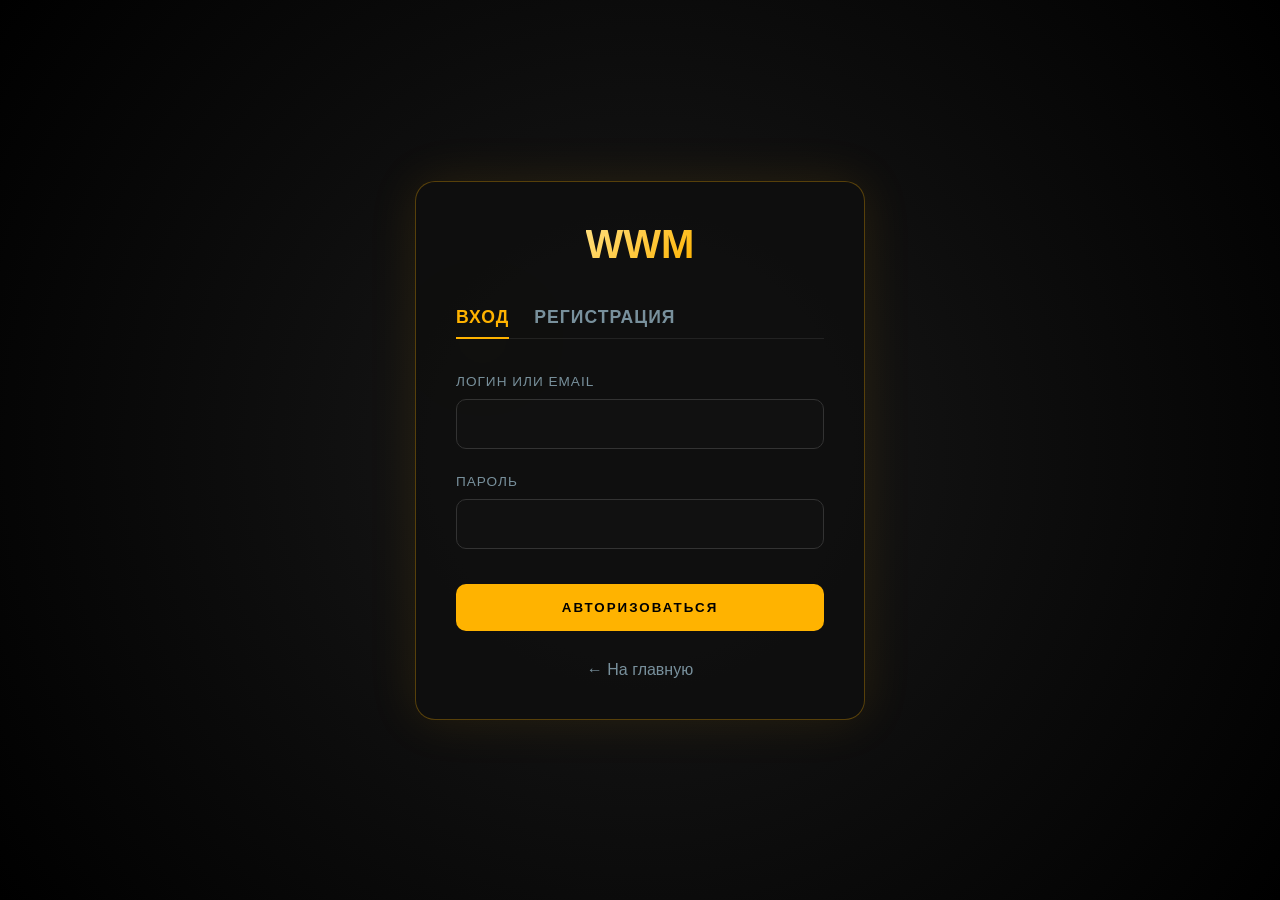
<file: auth.html>
<!DOCTYPE html>
<html lang="ru">
<head>
    <meta charset="UTF-8">
    <meta name="viewport" content="width=device-width, initial-scale=1.0">
    <title>Вход / Регистрация | WWM-place</title>
    <link rel="stylesheet" href="/style.css">
    <link rel="stylesheet" href="https://cdnjs.cloudflare.com/ajax/libs/font-awesome/6.0.0/css/all.min.css">
    <style>
        .auth-page { display: flex; justify-content: center; align-items: center; min-height: 100vh; background: radial-gradient(circle at center, #1a1a1a 0%, #000 100%); }
        .auth-container {
            background: rgba(15, 15, 15, 0.95);
            width: 100%;
            max-width: 450px;
            padding: 40px;
            border-radius: 20px;
            border: 1px solid var(--border-gold);
            box-shadow: 0 0 50px rgba(255, 179, 0, 0.1);
            position: relative;
            overflow: hidden;
            animation: fadeIn 0.5s ease;
            box-sizing: border-box;
        }
        @keyframes fadeIn { from { opacity: 0; transform: translateY(20px); } to { opacity: 1; transform: translateY(0); } }
        .auth-tabs { display: flex; gap: 25px; margin-bottom: 35px; border-bottom: 1px solid #222; }
        .tab-btn { background: none; border: none; color: var(--text-muted); font-size: 1.1rem; font-weight: 700; padding: 10px 0; cursor: pointer; transition: 0.3s; position: relative; letter-spacing: 1px; }
        .tab-btn.active { color: var(--gold); }
        .tab-btn.active::after { content: ''; position: absolute; bottom: -1px; left: 0; width: 100%; height: 2px; background: var(--gold); box-shadow: 0 0 100px var(--gold); }
        .auth-form { display: none; flex-direction: column; gap: 25px; }
        .auth-form.active { display: flex; }
        .form-group { display: flex; flex-direction: column; gap: 10px; }
        .form-group label { font-size: 0.85rem; color: var(--text-muted); text-transform: uppercase; letter-spacing: 1px; }
        .form-group input { background: #111; border: 1px solid #333; padding: 15px; border-radius: 10px; color: white; outline: none; transition: 0.3s; font-size: 1rem; box-sizing: border-box; }
        .submit-btn { background: var(--gold); color: black; border: none; padding: 16px; border-radius: 10px; font-weight: 800; cursor: pointer; margin-top: 10px; transition: 0.3s; text-transform: uppercase; letter-spacing: 2px; }
        .msg {
            box-sizing: border-box;
            width: 100%;
            padding: 15px;
            border-radius: 8px;
            font-size: 1rem;
            text-align: center;
            display: none;
            margin-bottom: 25px;
            font-weight: bold;
        }
        .msg-error { background: rgba(255, 0, 0, 0.1); color: #ff4d4d; border: 1px solid #ff4d4d; }
        .msg-success { background: rgba(0, 255, 0, 0.1); color: #4dff4d; border: 1px solid #4dff4d; }
    </style>
</head>
<body class="auth-page">
    <div class="auth-container">
        <div class="logo-box" style="text-align: center; margin-bottom: 30px;">
            <span style="font-size: 2.5rem; font-weight: 900; background: linear-gradient(135deg, var(--gold-light), var(--gold)); -webkit-background-clip: text; -webkit-text-fill-color: transparent;">WWM</span>
        </div>

        <!-- Окно сообщений теперь точно на всю ширину и по центру -->
        <div id="auth-msg" class="msg"></div>

        <div class="auth-tabs">
            <button class="tab-btn active" onclick="switchTab('login')">ВХОД</button>
            <button class="tab-btn" onclick="switchTab('register')">РЕГИСТРАЦИЯ</button>
        </div>
        <form id="login-form" class="auth-form active">
            <div class="form-group"><label>Логин или Email</label><input type="text" id="login-val" required></div>
            <div class="form-group"><label>Пароль</label><input type="password" id="login-pass" required></div>
            <button type="submit" class="submit-btn">Авторизоваться</button>
        </form>
        <form id="register-form" class="auth-form">
            <div class="form-group"><label>Логин</label><input type="text" id="reg-user" required></div>
            <div class="form-group"><label>Email</label><input type="email" id="reg-email" required></div>
            <div class="form-group"><label>Пароль</label><input type="password" id="reg-pass" required></div>
            <button type="submit" class="submit-btn">Создать аккаунт</button>
        </form>
        <a href="/" style="display: block; text-align: center; margin-top: 30px; color: var(--text-muted); text-decoration: none;">← На главную</a>
    </div>
    <script>
        function switchTab(type) {
            const tabs = document.querySelectorAll('.tab-btn');
            const forms = document.querySelectorAll('.auth-form');
            tabs.forEach(t => t.classList.remove('active'));
            forms.forEach(f => f.classList.remove('active'));
            if (type === 'login') { tabs[0].classList.add('active'); document.getElementById('login-form').classList.add('active'); }
            else { tabs[1].classList.add('active'); document.getElementById('register-form').classList.add('active'); }
        }
        function showMsg(text, type) {
            const el = document.getElementById('auth-msg');
            el.textContent = text;
            el.className = 'msg ' + (type === 'error' ? 'msg-error' : 'msg-success');
            el.style.display = 'block';
        }
        document.getElementById('register-form').onsubmit = async (e) => {
            e.preventDefault();
            const res = await fetch('/register', {
                method: 'POST',
                headers: {'Content-Type': 'application/json'},
                body: JSON.stringify({
                    username: document.getElementById('reg-user').value,
                    email: document.getElementById('reg-email').value,
                    password: document.getElementById('reg-pass').value
                })
            });
            const data = await res.json();
            if (data.success) { showMsg('Успешная регистрация!', 'success'); setTimeout(() => switchTab('login'), 1000); }
            else { showMsg('Ошибка регистрации!', 'error'); }
        };
        document.getElementById('login-form').onsubmit = async (e) => {
            e.preventDefault();
            const res = await fetch('/login', {
                method: 'POST',
                headers: {'Content-Type': 'application/json'},
                body: JSON.stringify({
                    login: document.getElementById('login-val').value,
                    password: document.getElementById('login-pass').value
                })
            });
            const data = await res.json();
            if (data.success) { showMsg('Вход выполнен!', 'success'); setTimeout(() => window.location.href = '/', 1000); }
            else { showMsg('Неверный логин или пароль!', 'error'); }
        };
    </script>
</body>
</html>
</file>
<file: style.css>
:root {
    --gold: #ffb300;
    --gold-light: #ffe082;
    --bg-outside: #000000;
    --bg-content: #050505;
    --card-bg: rgba(10, 10, 10, 0.9);
    --border-gold: rgba(255, 179, 0, 0.3);
    --text-main: #ffffff;
    --text-muted: #78909c;
    --site-width: 1200px;
    --chat-bg: #0a0a0a;
}

body { margin: 0; padding: 0; background-color: var(--bg-outside); color: var(--text-main); font-family: 'Segoe UI', sans-serif; display: flex; justify-content: center; }
.page-wrapper { width: 100%; max-width: var(--site-width); background-color: var(--bg-content); min-height: 100vh; display: flex; flex-direction: column; box-shadow: 0 0 100px rgba(0,0,0,1); }
.container { padding: 0 40px; }

/* HEADER */
header { width: 100%; padding: 25px 40px; box-sizing: border-box; border-bottom: 1px solid rgba(255, 255, 255, 0.05); display: flex; justify-content: space-between; align-items: center; flex-wrap: wrap; }
.logo-container { display: flex; align-items: center; gap: 15px; text-decoration: none; color: inherit; }
.logo-text { font-size: 2.8rem; font-weight: 800; background: linear-gradient(135deg, var(--gold-light) 0%, var(--gold) 100%); -webkit-background-clip: text; -webkit-text-fill-color: transparent; filter: drop-shadow(0 0 15px rgba(255, 179, 0, 0.6)); }
.shop-title { font-size: 1.8rem; color: #e0e0e0; font-weight: 300; }

.header-actions { display: flex; align-items: center; gap: 20px; flex-grow: 1; justify-content: flex-end; }
.search-container { flex-grow: 1; position: relative; display: flex; max-width: 400px; margin-right: 20px; }
#header-search { width: 100%; padding: 14px 20px; background: #000; border: 1px solid #222; border-radius: 8px 0 0 8px; color: white; outline: none; transition: 0.3s; }
#header-search:focus { border-color: var(--gold); }
.search-submit { background: var(--gold); border: none; padding: 0 25px; border-radius: 0 8px 8px 0; cursor: pointer; color: black; font-size: 1.1rem; }

.suggestions-list { position: absolute; top: 100%; left: 0; right: 0; background: #111; border: 1px solid var(--gold); z-index: 1000; display: none; border-radius: 0 0 8px 8px; box-shadow: 0 10px 30px rgba(0,0,0,0.5); }
.suggestion-item { padding: 12px; cursor: pointer; border-bottom: 1px solid #333; color: var(--text-main); }
.suggestion-item:hover { background: #222; color: var(--gold); }

.user-nav { display: flex; gap: 20px; align-items: center; }
.nav-item { color: var(--text-muted); font-size: 24px; transition: 0.3s; text-decoration: none; }
.nav-item:hover { color: var(--gold); transform: scale(1.1); }

.btn-login { color: var(--gold); text-decoration: none; font-weight: 700; padding: 10px 20px; border: 1px solid var(--gold); border-radius: 6px; font-size: 0.95rem; white-space: nowrap; transition: 0.3s; display: flex; align-items: center; gap: 8px; }
.btn-login:hover { background: rgba(255, 179, 0, 0.1); box-shadow: 0 0 20px rgba(255, 179, 0, 0.2); }

.user-balance { color: var(--gold); font-weight: bold; margin-left: 10px; font-size: 1.1rem; }

/* PROMO */
.promo-container { display: flex; align-items: center; justify-content: center; gap: 60px; margin: 80px auto; max-width: 1000px; }
.promo-logo { width: 180px; height: 180px; object-fit: cover; border-radius: 50%; border: 3px solid var(--border-gold); box-shadow: 0 0 30px rgba(255, 179, 0, 0.1); }
.promo-text { font-size: 1.4rem; color: #b0bec5; line-height: 1.6; }
.promo-text strong { color: #fff; font-size: 1.8rem; display: block; margin-bottom: 10px; }

/* КАТЕГОРИИ (2x2 СЕТКА) */
.grid-container { display: flex; justify-content: center; margin-bottom: 100px; position: relative; width: 100%; }
.showcase-grid { display: grid; grid-template-columns: repeat(2, 1fr); gap: 40px; width: 100%; max-width: 1000px; position: relative; }
.category-card { background: var(--card-bg); border: 1px solid var(--border-gold); border-radius: 20px; padding: 40px; position: relative; overflow: hidden; min-height: 220px; cursor: pointer; transition: 0.4s; text-decoration: none; color: inherit; display: block; }
.category-card:hover { border-color: var(--gold); transform: translateY(-10px); box-shadow: 0 20px 40px rgba(0,0,0,0.4); }

.card-title { font-size: 1.6rem; font-weight: 800; margin-bottom: 10px; letter-spacing: 1px; color: #fff; }
.card-desc { font-size: 0.9rem; color: var(--text-muted); line-height: 1.4; max-width: 250px; margin-bottom: 15px; }

.btn-action { margin-top: 25px; color: var(--gold); font-weight: 700; font-size: 0.9rem; border-bottom: 2px solid transparent; transition: 0.2s; display: inline-block; }
.category-card:hover .btn-action { border-bottom-color: var(--gold); }

/* ИКОНКИ В ПЛИТКАХ */
.visual-placeholder { position: absolute; right: 35px; bottom: 35px; display: flex; align-items: flex-end; transition: 0.4s; gap: 15px; }
.cat-img, .visual-placeholder i {
    filter: sepia(1) saturate(8) hue-rotate(-10deg) brightness(1.2) drop-shadow(0 0 20px rgba(255,179,0,0.8));
    opacity: 0.85;
    transition: 0.4s;
    transform: rotate(10deg);
}
.category-card:hover .cat-img, .category-card:hover .visual-placeholder i {
    opacity: 1;
    transform: scale(1.2) rotate(-5deg);
    filter: sepia(1) saturate(10) hue-rotate(-10deg) brightness(1.5) drop-shadow(0 0 35px var(--gold));
}

.steam-icon-large { font-size: 100px; animation: floatSteam 4s ease-in-out infinite; transform: rotate(0deg) !important; }
@keyframes floatSteam { 0%, 100% { transform: translateY(0); } 50% { transform: translateY(-20px); } }

.mine-icons img, .cs-icons img { width: 85px; height: 85px; object-fit: contain; }
.mine-icons, .cs-icons, .service-icons { gap: 15px; }
.category-card:hover .mine-icons, .category-card:hover .cs-icons, .category-card:hover .service-icons { gap: 25px; }

.category-card:hover .cat-img, .category-card:hover .service-icons i {
    animation: floatingIcons 2s ease-in-out infinite alternate;
}
@keyframes floatingIcons {
    from { transform: scale(1.2) rotate(-5deg) translateY(0); }
    to { transform: scale(1.2) rotate(-5deg) translateY(-10px); }
}

.service-icons i { position: static; font-size: 70px; }
.headphones-floating { font-size: 55px !important; opacity: 0.7; }

/* ЦЕНТРАЛЬНЫЙ ХУБ */
.central-hub {
    position: absolute;
    top: 50%;
    left: 50%;
    transform: translate(-50%, -50%);
    width: 130px;
    height: 130px;
    z-index: 10;
    pointer-events: none;
    display: flex;
    align-items: center;
    justify-content: center;
}
.hub-circle {
    position: absolute;
    width: 100%;
    height: 100%;
    border: 3px solid var(--gold);
    border-radius: 50%;
    box-shadow: 0 0 50px var(--gold);
    animation: hubPulse 3s infinite;
    background: var(--bg-content);
}
.hub-icon {
    position: relative;
    color: var(--gold);
    font-size: 45px;
    filter: drop-shadow(0 0 15px var(--gold));
    z-index: 11;
}
@keyframes hubPulse { 0%, 100% { transform: scale(1); opacity: 0.4; } 50% { transform: scale(1.3); opacity: 1; } }

/* ПОСЛЕДНИЕ ОБЪЯВЛЕНИЯ */
.section-title { text-align: left; font-size: 1.8rem; border-left: 5px solid var(--gold); padding-left: 20px; margin-bottom: 40px; font-weight: 800; }
.listings-grid { display: grid; grid-template-columns: repeat(auto-fill, minmax(260px, 1fr)); gap: 30px; }
.ad-card { background: #0a0a0a; border-radius: 15px; border: 1px solid #222; overflow: hidden; transition: 0.3s; position: relative; cursor: pointer; }
.ad-card:hover { border-color: var(--gold); transform: translateY(-5px); box-shadow: 0 10px 30px rgba(0,0,0,0.5); }
.ad-price { font-size: 1.6rem; color: var(--gold); font-weight: 800; }
.fav-btn { position: absolute; top: 15px; right: 15px; background: rgba(0,0,0,0.7); border: none; color: white; width: 40px; height: 40px; border-radius: 50%; cursor: pointer; z-index: 10; display: flex; align-items: center; justify-content: center; }
.fav-btn.active { color: #ff4d4d; }

/* PURCHASE PAGE LAYOUT */
.purchase-layout { display: grid; grid-template-columns: 1fr 450px; gap: 40px; margin-top: 40px; align-items: start; }
.purchase-product-card { background: var(--card-bg); border-radius: 15px; padding: 30px; border: 1px solid var(--border-gold); }
.purchase-product-card img { width: 100%; border-radius: 10px; margin-bottom: 20px; object-fit: cover; height: 250px; }

/* CHAT SECTION */
.chat-section {
    background: var(--chat-bg);
    border-radius: 15px;
    border: 1px solid var(--border-gold);
    display: flex;
    flex-direction: column;
    height: 600px;
    overflow: hidden;
    box-shadow: 0 10px 30px rgba(0,0,0,0.5);
}
.chat-header {
    padding: 20px;
    background: #111;
    color: var(--gold);
    font-weight: 800;
    border-bottom: 1px solid #222;
    display: flex;
    align-items: center;
    gap: 10px;
}
.chat-messages {
    flex-grow: 1;
    overflow-y: auto;
    padding: 20px;
    display: flex;
    flex-direction: column;
    gap: 15px;
}
.msg {
    max-width: 80%;
    padding: 12px 16px;
    border-radius: 12px;
    font-size: 0.95rem;
    line-height: 1.4;
    position: relative;
}
.msg.own {
    align-self: flex-end;
    background: linear-gradient(135deg, #1a1a1a 0%, #000 100%);
    border: 1px solid var(--gold);
    color: #fff;
    border-bottom-right-radius: 2px;
}
.msg.other {
    align-self: flex-start;
    background: #111;
    border: 1px solid #333;
    color: #ccc;
    border-bottom-left-radius: 2px;
}
.msg-sender { font-size: 0.7rem; color: var(--gold); margin-bottom: 4px; font-weight: bold; }

.chat-input-area {
    padding: 20px;
    background: #0d0d0d;
    border-top: 1px solid #222;
    display: flex;
    gap: 12px;
}
.chat-input-area input {
    flex-grow: 1;
    background: #000;
    border: 1px solid #333;
    padding: 12px 15px;
    border-radius: 8px;
    color: white;
    outline: none;
    transition: 0.3s;
}
.chat-input-area input:focus { border-color: var(--gold); }
.chat-input-area button {
    background: var(--gold);
    border: none;
    width: 50px;
    height: 45px;
    border-radius: 8px;
    color: black;
    cursor: pointer;
    font-size: 1.1rem;
    transition: 0.3s;
}
.chat-input-area button:hover { transform: scale(1.05); filter: brightness(1.1); }

/* BUTTONS */
.btn-gold {
    background: var(--gold);
    color: black;
    border: none;
    padding: 15px 30px;
    border-radius: 10px;
    font-weight: 800;
    cursor: pointer;
    text-transform: uppercase;
    transition: 0.3s;
    text-decoration: none;
    display: inline-block;
}
.btn-gold:hover { transform: translateY(-2px); box-shadow: 0 5px 15px rgba(255,179,0,0.4); }

.btn-outline {
    border: 1px solid var(--gold);
    color: var(--gold);
    background: transparent;
    padding: 15px 30px;
    border-radius: 10px;
    font-weight: 800;
    cursor: pointer;
    transition: 0.3s;
    text-decoration: none;
    display: inline-block;
}
.btn-outline:hover { background: rgba(255,179,0,0.1); }

.payment-method {
    background: #0a0a0a;
    border: 1px solid #222;
    padding: 15px;
    border-radius: 10px;
    margin-bottom: 10px;
    cursor: pointer;
}
.payment-method.active { border-color: var(--gold); background: rgba(255,179,0,0.05); }

/* FOOTER */
footer {
    margin-top: auto;
    padding: 60px 40px 30px;
    background: linear-gradient(to top, #080808, var(--bg-content));
    border-top: 1px solid rgba(255, 179, 0, 0.1);
}
.footer-content {
    display: grid;
    grid-template-columns: 2fr 1fr 1fr 1.5fr;
    gap: 40px;
    margin-bottom: 40px;
}
.footer-brand p { color: var(--text-muted); font-size: 0.9rem; line-height: 1.6; margin-top: 15px; }
.footer-links h4, .footer-payments h4 {
    color: var(--gold);
    margin-bottom: 25px;
    font-size: 1.1rem;
    text-transform: uppercase;
    letter-spacing: 1px;
}
.footer-links ul { list-style: none; padding: 0; margin: 0; }
.footer-links li { margin-bottom: 12px; }
.footer-links a { color: var(--text-muted); text-decoration: none; transition: 0.3s; font-size: 0.95rem; }
.footer-links a:hover { color: var(--gold); padding-left: 5px; }

.payment-icons { display: flex; flex-wrap: wrap; gap: 20px; font-size: 2rem; color: var(--text-muted); }
.payment-icons i, .payment-icons img {
    transition: 0.4s;
    filter: grayscale(1) opacity(0.4);
}
.payment-icons i:hover, .payment-icons img:hover {
    filter: grayscale(0) opacity(1);
    color: var(--gold);
    transform: translateY(-5px);
}
.kaspi-icon { width: 35px; height: 35px; object-fit: contain; }

.footer-bottom {
    padding-top: 30px;
    border-top: 1px solid rgba(255, 255, 255, 0.05);
    display: flex;
    justify-content: space-between;
    align-items: center;
    color: #444;
    font-size: 0.85rem;
}
.social-links { display: flex; gap: 20px; }
.social-links a { color: #444; font-size: 1.3rem; transition: 0.3s; }
.social-links a:hover { color: var(--gold); transform: scale(1.2); }
</file>
